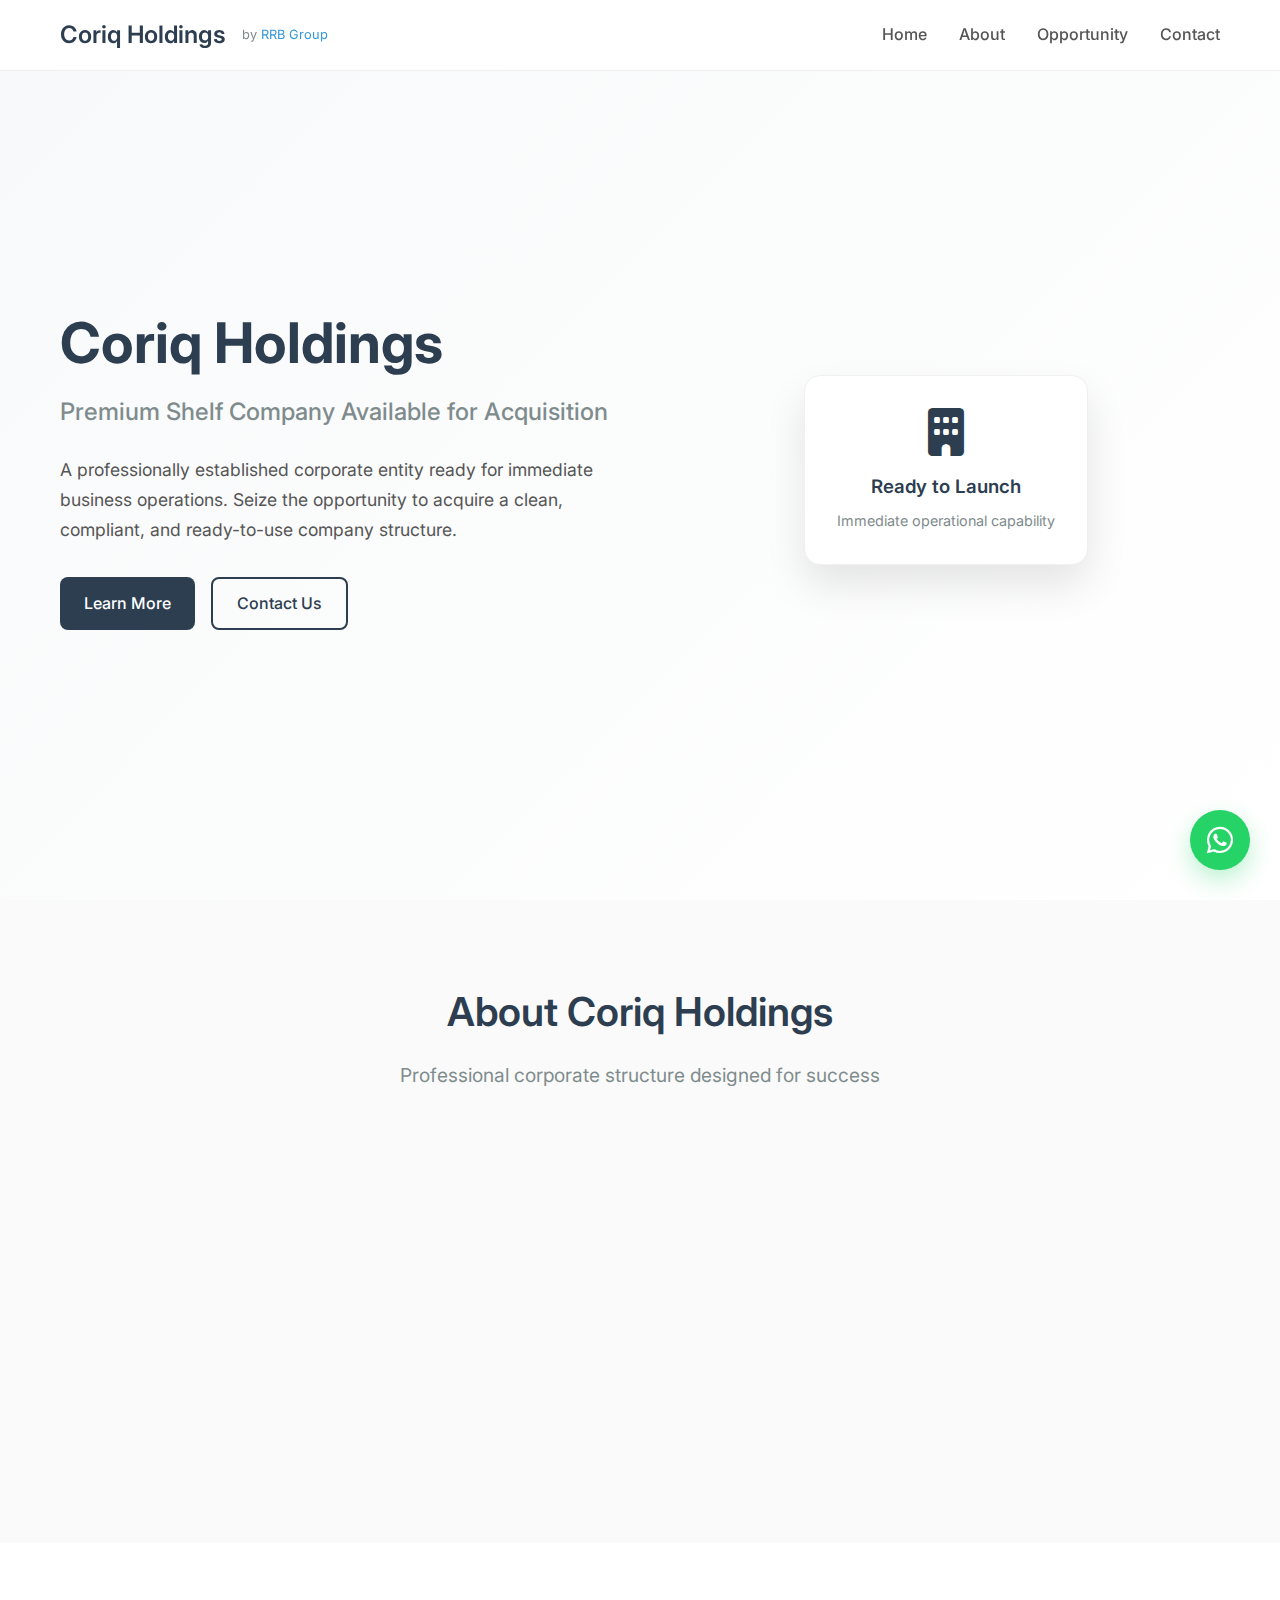
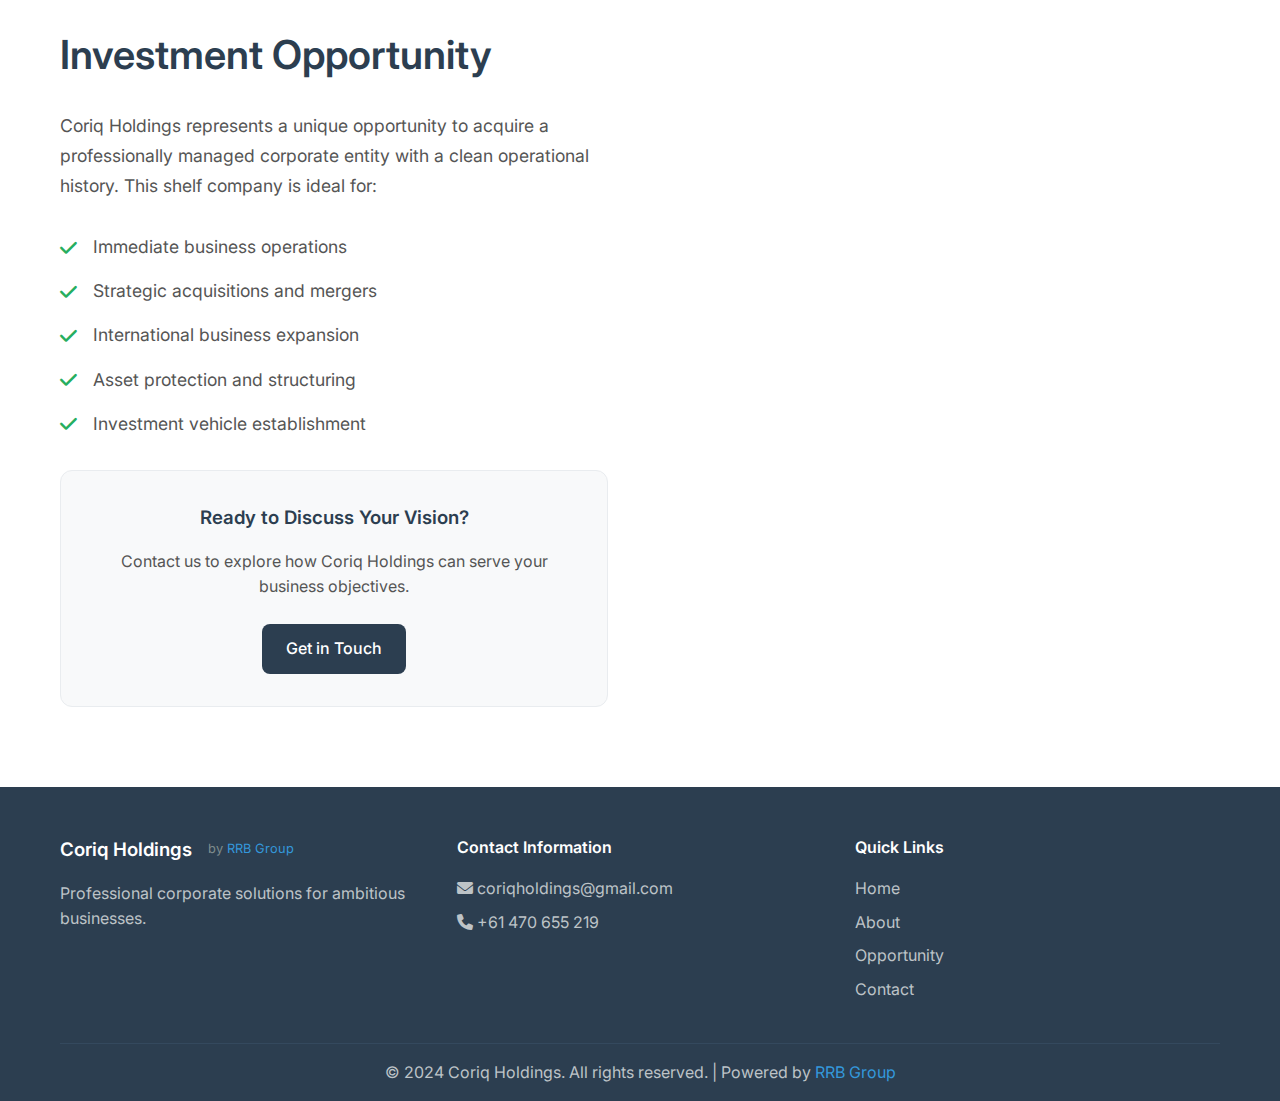
<file: index.html>
<!DOCTYPE html>
<html lang="en">
<head>
    <meta charset="UTF-8">
    <meta name="viewport" content="width=device-width, initial-scale=1.0">
    <title>Coriq Holdings - Premium Shelf Company for Sale</title>
    <link rel="stylesheet" href="styles.css">
    <link href="https://fonts.googleapis.com/css2?family=Inter:wght@300;400;500;600;700&display=swap" rel="stylesheet">
    <link rel="stylesheet" href="https://cdnjs.cloudflare.com/ajax/libs/font-awesome/6.0.0/css/all.min.css">
</head>
<body>
    <!-- Navigation -->
    <nav class="navbar">
        <div class="nav-container">
            <div class="nav-logo">
                <h2>Coriq Holdings <span class="rrb-brand">by <a href="https://www.rrbgroup.au/" target="_blank">RRB Group</a></span></h2>
            </div>
            <ul class="nav-menu">
                <li class="nav-item">
                    <a href="#home" class="nav-link">Home</a>
                </li>
                <li class="nav-item">
                    <a href="#about" class="nav-link">About</a>
                </li>
                <li class="nav-item">
                    <a href="#opportunity" class="nav-link">Opportunity</a>
                </li>
                <li class="nav-item">
                    <a href="contact.html" class="nav-link">Contact</a>
                </li>
            </ul>
            <div class="hamburger">
                <span class="bar"></span>
                <span class="bar"></span>
                <span class="bar"></span>
            </div>
        </div>
    </nav>

    <!-- Hero Section -->
    <section id="home" class="hero">
        <div class="hero-container">
            <div class="hero-content">
                <h1 class="hero-title">Coriq Holdings</h1>
                <p class="hero-subtitle">Premium Shelf Company Available for Acquisition</p>
                <p class="hero-description">
                    A professionally established corporate entity ready for immediate business operations. 
                    Seize the opportunity to acquire a clean, compliant, and ready-to-use company structure.
                </p>
                <div class="hero-buttons">
                    <a href="#opportunity" class="btn btn-primary">Learn More</a>
                    <a href="contact.html" class="btn btn-secondary">Contact Us</a>
                </div>
            </div>
            <div class="hero-visual">
                <div class="floating-card">
                    <i class="fas fa-building"></i>
                    <h3>Ready to Launch</h3>
                    <p>Immediate operational capability</p>
                </div>
            </div>
        </div>
    </section>

    <!-- About Section -->
    <section id="about" class="about">
        <div class="container">
            <div class="section-header">
                <h2>About Coriq Holdings</h2>
                <p>Professional corporate structure designed for success</p>
            </div>
            <div class="about-grid">
                <div class="about-card">
                    <div class="card-icon">
                        <i class="fas fa-shield-alt"></i>
                    </div>
                    <h3>Compliance Ready</h3>
                    <p>Fully compliant with all regulatory requirements and corporate governance standards.</p>
                </div>
                <div class="about-card">
                    <div class="card-icon">
                        <i class="fas fa-rocket"></i>
                    </div>
                    <h3>Immediate Launch</h3>
                    <p>No setup delays - ready for immediate business operations and transactions.</p>
                </div>
                <div class="about-card">
                    <div class="card-icon">
                        <i class="fas fa-chart-line"></i>
                    </div>
                    <h3>Growth Potential</h3>
                    <p>Clean financial history and structure optimized for business growth and expansion.</p>
                </div>
            </div>
        </div>
    </section>

    <!-- Opportunity Section -->
    <section id="opportunity" class="opportunity">
        <div class="container">
            <div class="opportunity-content">
                <div class="opportunity-text">
                    <h2>Investment Opportunity</h2>
                    <p class="opportunity-description">
                        Coriq Holdings represents a unique opportunity to acquire a professionally managed 
                        corporate entity with a clean operational history. This shelf company is ideal for:
                    </p>
                    <ul class="opportunity-list">
                        <li><i class="fas fa-check"></i> Immediate business operations</li>
                        <li><i class="fas fa-check"></i> Strategic acquisitions and mergers</li>
                        <li><i class="fas fa-check"></i> International business expansion</li>
                        <li><i class="fas fa-check"></i> Asset protection and structuring</li>
                        <li><i class="fas fa-check"></i> Investment vehicle establishment</li>
                    </ul>
                    <div class="cta-section">
                        <h3>Ready to Discuss Your Vision?</h3>
                        <p>Contact us to explore how Coriq Holdings can serve your business objectives.</p>
                        <a href="contact.html" class="btn btn-primary">Get in Touch</a>
                    </div>
                </div>
                <div class="opportunity-visual">
                    <div class="stats-card">
                        <div class="stat-item">
                            <span class="stat-number">100%</span>
                            <span class="stat-label">Compliant</span>
                        </div>
                        <div class="stat-item">
                            <span class="stat-number">0</span>
                            <span class="stat-label">Liabilities</span>
                        </div>
                        <div class="stat-item">
                            <span class="stat-number">Ready</span>
                            <span class="stat-label">To Operate</span>
                        </div>
                    </div>
                </div>
            </div>
        </div>
    </section>

    <!-- Footer -->
    <footer class="footer">
        <div class="container">
            <div class="footer-content">
                <div class="footer-section">
                    <h3>Coriq Holdings <span class="rrb-brand">by <a href="https://www.rrbgroup.au/" target="_blank">RRB Group</a></span></h3>
                    <p>Professional corporate solutions for ambitious businesses.</p>
                </div>
                <div class="footer-section">
                    <h4>Contact Information</h4>
                    <p><i class="fas fa-envelope"></i> coriqholdings@gmail.com</p>
                    <p><i class="fas fa-phone"></i> +61 470 655 219</p>
                </div>
                <div class="footer-section">
                    <h4>Quick Links</h4>
                    <ul>
                        <li><a href="#home">Home</a></li>
                        <li><a href="#about">About</a></li>
                        <li><a href="#opportunity">Opportunity</a></li>
                        <li><a href="contact.html">Contact</a></li>
                    </ul>
                </div>
            </div>
            <div class="footer-bottom">
                <p>&copy; 2024 Coriq Holdings. All rights reserved. | Powered by <a href="https://www.rrbgroup.au/" target="_blank">RRB Group</a></p>
            </div>
        </div>
    </footer>

    <!-- WhatsApp Float Button -->
    <a href="https://wa.me/61470655219" class="whatsapp-float" target="_blank">
        <i class="fab fa-whatsapp"></i>
    </a>

    <script src="script.js"></script>
</body>
</html>
</file>
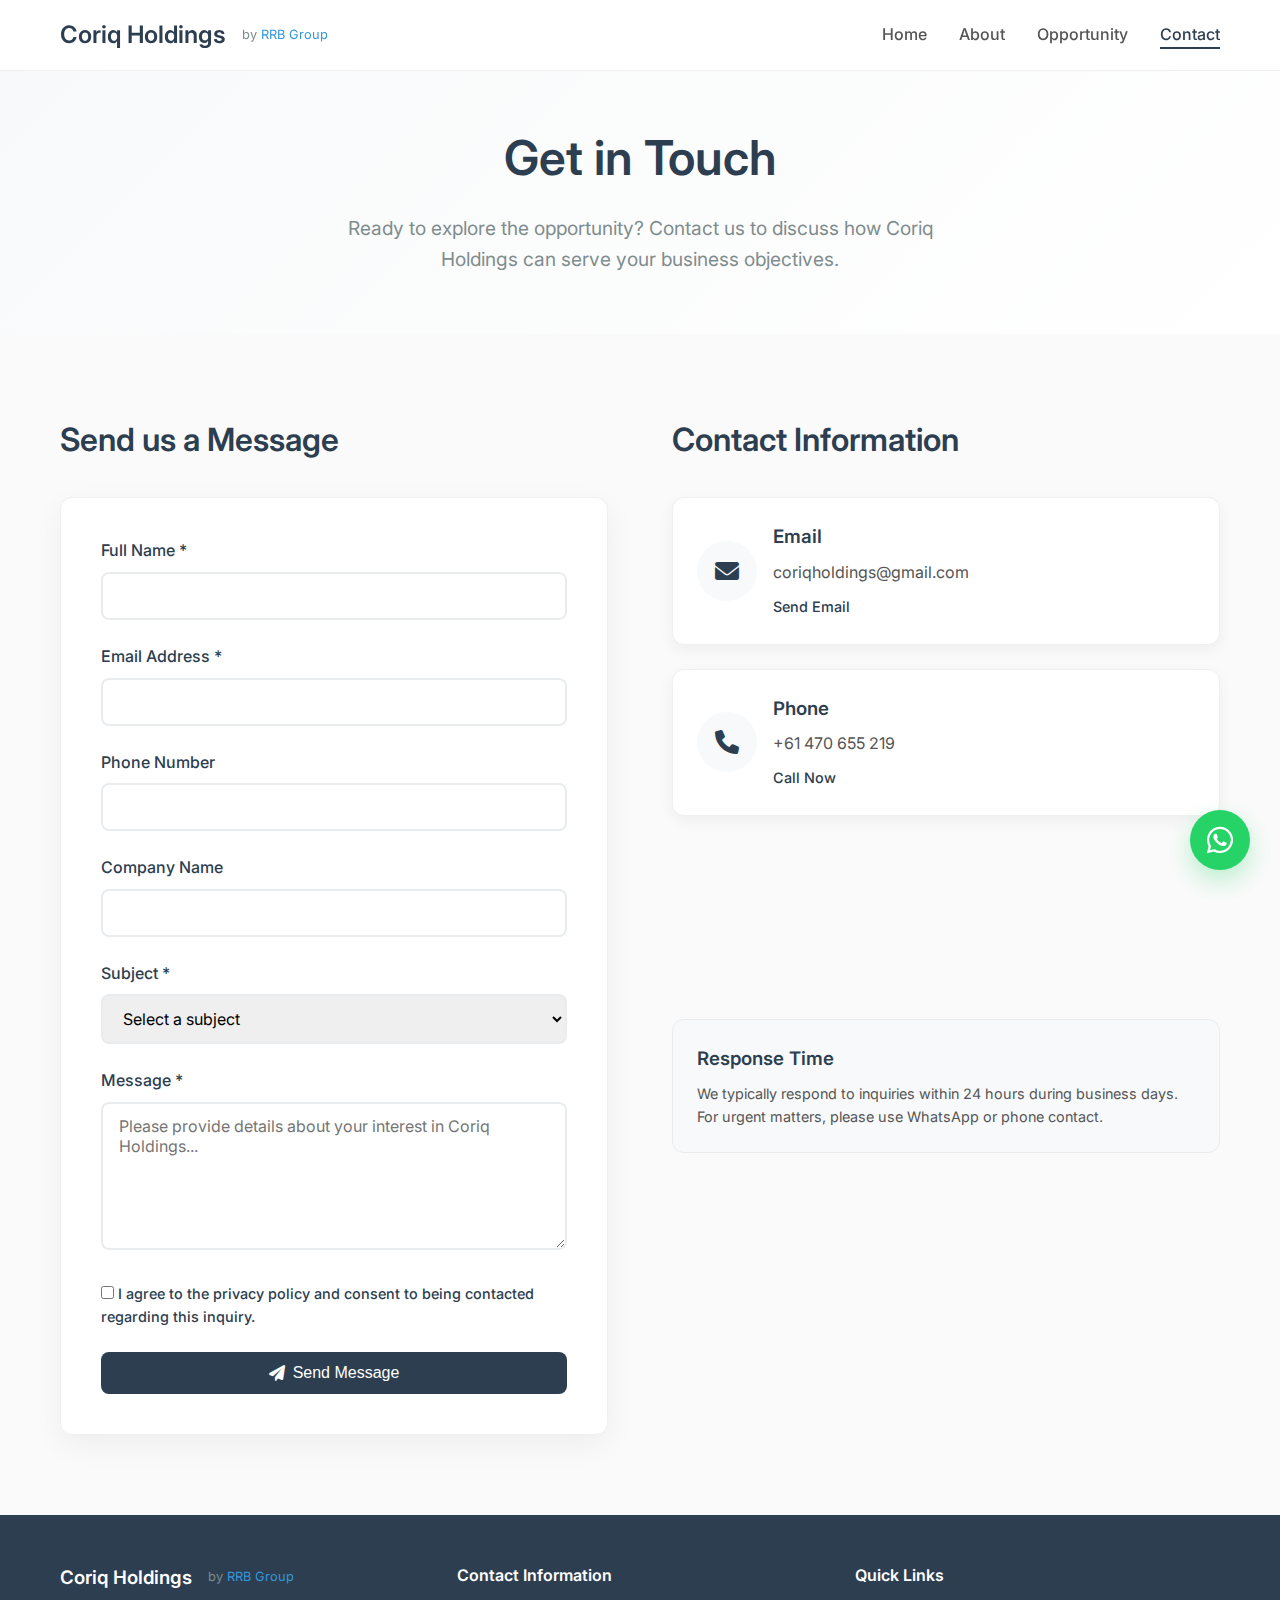
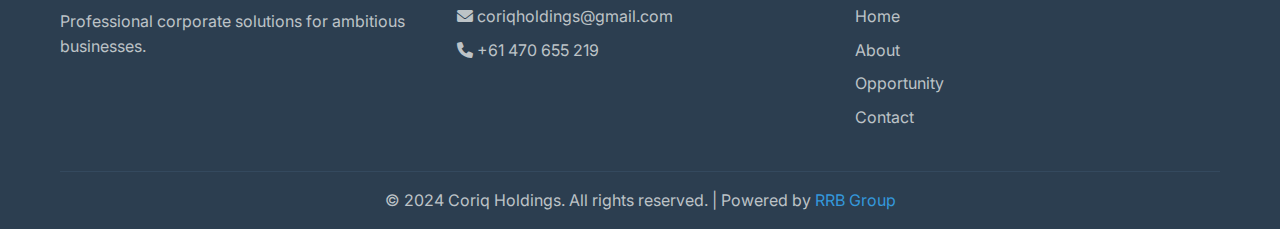
<file: contact.html>
<!DOCTYPE html>
<html lang="en">
<head>
    <meta charset="UTF-8">
    <meta name="viewport" content="width=device-width, initial-scale=1.0">
    <title>Contact Us - Coriq Holdings</title>
    <link rel="stylesheet" href="styles.css">
    <link href="https://fonts.googleapis.com/css2?family=Inter:wght@300;400;500;600;700&display=swap" rel="stylesheet">
    <link rel="stylesheet" href="https://cdnjs.cloudflare.com/ajax/libs/font-awesome/6.0.0/css/all.min.css">
</head>
<body>
    <!-- Navigation -->
    <nav class="navbar">
        <div class="nav-container">
            <div class="nav-logo">
                <h2>Coriq Holdings <span class="rrb-brand">by <a href="https://www.rrbgroup.au/" target="_blank">RRB Group</a></span></h2>
            </div>
            <ul class="nav-menu">
                <li class="nav-item">
                    <a href="index.html" class="nav-link">Home</a>
                </li>
                <li class="nav-item">
                    <a href="index.html#about" class="nav-link">About</a>
                </li>
                <li class="nav-item">
                    <a href="index.html#opportunity" class="nav-link">Opportunity</a>
                </li>
                <li class="nav-item">
                    <a href="contact.html" class="nav-link active">Contact</a>
                </li>
            </ul>
            <div class="hamburger">
                <span class="bar"></span>
                <span class="bar"></span>
                <span class="bar"></span>
            </div>
        </div>
    </nav>

    <!-- Contact Hero -->
    <section class="contact-hero">
        <div class="container">
            <div class="contact-hero-content">
                <h1>Get in Touch</h1>
                <p>Ready to explore the opportunity? Contact us to discuss how Coriq Holdings can serve your business objectives.</p>
            </div>
        </div>
    </section>

    <!-- Contact Section -->
    <section class="contact-section">
        <div class="container">
            <div class="contact-grid">
                <!-- Contact Form -->
                <div class="contact-form-container">
                    <h2>Send us a Message</h2>
                    <form class="contact-form" id="contactForm" action="mailto:coriqholdings@gmail.com" method="post" enctype="text/plain">
                        <div class="form-group">
                            <label for="name">Full Name *</label>
                            <input type="text" id="name" name="name" required>
                        </div>
                        
                        <div class="form-group">
                            <label for="email">Email Address *</label>
                            <input type="email" id="email" name="email" required>
                        </div>
                        
                        <div class="form-group">
                            <label for="phone">Phone Number</label>
                            <input type="tel" id="phone" name="phone">
                        </div>
                        
                        <div class="form-group">
                            <label for="company">Company Name</label>
                            <input type="text" id="company" name="company">
                        </div>
                        
                        <div class="form-group">
                            <label for="subject">Subject *</label>
                            <select id="subject" name="subject" required>
                                <option value="">Select a subject</option>
                                <option value="acquisition">Company Acquisition Inquiry</option>
                                <option value="partnership">Partnership Opportunity</option>
                                <option value="investment">Investment Discussion</option>
                                <option value="consultation">Business Consultation</option>
                                <option value="other">Other</option>
                            </select>
                        </div>
                        
                        <div class="form-group">
                            <label for="message">Message *</label>
                            <textarea id="message" name="message" rows="6" required placeholder="Please provide details about your interest in Coriq Holdings..."></textarea>
                        </div>
                        
                        <div class="form-group">
                            <label class="checkbox-label">
                                <input type="checkbox" id="privacy" name="privacy" required>
                                <span class="checkmark"></span>
                                I agree to the privacy policy and consent to being contacted regarding this inquiry.
                            </label>
                        </div>
                        
                        <button type="submit" class="btn btn-primary btn-full">
                            <i class="fas fa-paper-plane"></i>
                            Send Message
                        </button>
                    </form>
                </div>

                <!-- Contact Information -->
                <div class="contact-info">
                    <h2>Contact Information</h2>
                    <div class="contact-cards">
                        <div class="contact-card">
                            <div class="contact-icon">
                                <i class="fas fa-envelope"></i>
                            </div>
                            <div class="contact-details">
                                <h3>Email</h3>
                                <p>coriqholdings@gmail.com</p>
                                <a href="mailto:coriqholdings@gmail.com" class="contact-link">Send Email</a>
                            </div>
                        </div>
                        
                        <div class="contact-card">
                            <div class="contact-icon">
                                <i class="fas fa-phone"></i>
                            </div>
                            <div class="contact-details">
                                <h3>Phone</h3>
                                <p>+61 470 655 219</p>
                                <a href="tel:+61470655219" class="contact-link">Call Now</a>
                            </div>
                        </div>
                        
                        <div class="contact-card">
                            <div class="contact-icon">
                                <i class="fab fa-whatsapp"></i>
                            </div>
                            <div class="contact-details">
                                <h3>WhatsApp</h3>
                                <p>+61 470 655 219</p>
                                <a href="https://wa.me/61470655219" class="contact-link" target="_blank">Chat on WhatsApp</a>
                            </div>
                        </div>
                    </div>
                    
                    <div class="contact-note">
                        <h3>Response Time</h3>
                        <p>We typically respond to inquiries within 24 hours during business days. For urgent matters, please use WhatsApp or phone contact.</p>
                    </div>
                </div>
            </div>
        </div>
    </section>

    <!-- Footer -->
    <footer class="footer">
        <div class="container">
            <div class="footer-content">
                <div class="footer-section">
                    <h3>Coriq Holdings <span class="rrb-brand">by <a href="https://www.rrbgroup.au/" target="_blank">RRB Group</a></span></h3>
                    <p>Professional corporate solutions for ambitious businesses.</p>
                </div>
                <div class="footer-section">
                    <h4>Contact Information</h4>
                    <p><i class="fas fa-envelope"></i> coriqholdings@gmail.com</p>
                    <p><i class="fas fa-phone"></i> +61 470 655 219</p>
                </div>
                <div class="footer-section">
                    <h4>Quick Links</h4>
                    <ul>
                        <li><a href="index.html">Home</a></li>
                        <li><a href="index.html#about">About</a></li>
                        <li><a href="index.html#opportunity">Opportunity</a></li>
                        <li><a href="contact.html">Contact</a></li>
                    </ul>
                </div>
            </div>
            <div class="footer-bottom">
                <p>&copy; 2024 Coriq Holdings. All rights reserved. | Powered by <a href="https://www.rrbgroup.au/" target="_blank">RRB Group</a></p>
            </div>
        </div>
    </footer>

    <!-- WhatsApp Float Button -->
    <a href="https://wa.me/61470655219" class="whatsapp-float" target="_blank">
        <i class="fab fa-whatsapp"></i>
    </a>

    <script src="script.js"></script>
</body>
</html>
</file>
<file: styles.css>
/* Reset and Base Styles */
* {
    margin: 0;
    padding: 0;
    box-sizing: border-box;
}

body {
    font-family: 'Inter', sans-serif;
    line-height: 1.6;
    color: #333;
    background-color: #ffffff;
}

.container {
    max-width: 1200px;
    margin: 0 auto;
    padding: 0 20px;
}

/* Navigation */
.navbar {
    position: fixed;
    top: 0;
    width: 100%;
    background: rgba(255, 255, 255, 0.95);
    backdrop-filter: blur(10px);
    border-bottom: 1px solid #f0f0f0;
    z-index: 1000;
    transition: all 0.3s ease;
}

.nav-container {
    max-width: 1200px;
    margin: 0 auto;
    padding: 0 20px;
    display: flex;
    justify-content: space-between;
    align-items: center;
    height: 70px;
}

.nav-logo h2 {
    color: #2c3e50;
    font-weight: 600;
    font-size: 1.5rem;
    display: flex;
    align-items: center;
    gap: 0.5rem;
}

.rrb-brand {
    font-size: 0.8rem;
    font-weight: 400;
    color: #7f8c8d;
    margin-left: 0.5rem;
}

.rrb-brand a {
    color: #3498db;
    text-decoration: none;
    transition: color 0.3s ease;
}

.rrb-brand a:hover {
    color: #2980b9;
    text-decoration: underline;
}

.nav-menu {
    display: flex;
    list-style: none;
    gap: 2rem;
}

.nav-link {
    text-decoration: none;
    color: #555;
    font-weight: 500;
    transition: color 0.3s ease;
    position: relative;
}

.nav-link:hover,
.nav-link.active {
    color: #2c3e50;
}

.nav-link::after {
    content: '';
    position: absolute;
    width: 0;
    height: 2px;
    bottom: -5px;
    left: 0;
    background-color: #2c3e50;
    transition: width 0.3s ease;
}

.nav-link:hover::after,
.nav-link.active::after {
    width: 100%;
}

.hamburger {
    display: none;
    flex-direction: column;
    cursor: pointer;
}

.bar {
    width: 25px;
    height: 3px;
    background-color: #333;
    margin: 3px 0;
    transition: 0.3s;
}

/* Hero Section */
.hero {
    padding: 120px 0 80px;
    background: linear-gradient(135deg, #f8f9fa 0%, #ffffff 100%);
    min-height: 100vh;
    display: flex;
    align-items: center;
}

.hero-container {
    max-width: 1200px;
    margin: 0 auto;
    padding: 0 20px;
    display: grid;
    grid-template-columns: 1fr 1fr;
    gap: 4rem;
    align-items: center;
}

.hero-title {
    font-size: 3.5rem;
    font-weight: 700;
    color: #2c3e50;
    margin-bottom: 1rem;
    line-height: 1.2;
}

.hero-subtitle {
    font-size: 1.5rem;
    color: #7f8c8d;
    margin-bottom: 1.5rem;
    font-weight: 500;
}

.hero-description {
    font-size: 1.1rem;
    color: #555;
    margin-bottom: 2rem;
    line-height: 1.7;
}

.hero-buttons {
    display: flex;
    gap: 1rem;
    flex-wrap: wrap;
}

.btn {
    display: inline-flex;
    align-items: center;
    gap: 0.5rem;
    padding: 12px 24px;
    text-decoration: none;
    border-radius: 8px;
    font-weight: 500;
    transition: all 0.3s ease;
    border: none;
    cursor: pointer;
    font-size: 1rem;
}

.btn-primary {
    background: #2c3e50;
    color: white;
}

.btn-primary:hover {
    background: #34495e;
    transform: translateY(-2px);
    box-shadow: 0 10px 25px rgba(44, 62, 80, 0.2);
}

.btn-secondary {
    background: transparent;
    color: #2c3e50;
    border: 2px solid #2c3e50;
}

.btn-secondary:hover {
    background: #2c3e50;
    color: white;
    transform: translateY(-2px);
}

.btn-full {
    width: 100%;
    justify-content: center;
}

/* Hero Visual */
.hero-visual {
    display: flex;
    justify-content: center;
    align-items: center;
}

.floating-card {
    background: white;
    padding: 2rem;
    border-radius: 16px;
    box-shadow: 0 20px 40px rgba(0, 0, 0, 0.1);
    text-align: center;
    animation: float 6s ease-in-out infinite;
    border: 1px solid #f0f0f0;
}

.floating-card i {
    font-size: 3rem;
    color: #2c3e50;
    margin-bottom: 1rem;
}

.floating-card h3 {
    color: #2c3e50;
    margin-bottom: 0.5rem;
    font-weight: 600;
}

.floating-card p {
    color: #7f8c8d;
    font-size: 0.9rem;
}

@keyframes float {
    0%, 100% { transform: translateY(0px); }
    50% { transform: translateY(-20px); }
}

/* Section Styles */
.section-header {
    text-align: center;
    margin-bottom: 4rem;
}

.section-header h2 {
    font-size: 2.5rem;
    color: #2c3e50;
    margin-bottom: 1rem;
    font-weight: 600;
}

.section-header p {
    font-size: 1.2rem;
    color: #7f8c8d;
    max-width: 600px;
    margin: 0 auto;
}

/* About Section */
.about {
    padding: 80px 0;
    background: #fafafa;
}

.about-grid {
    display: grid;
    grid-template-columns: repeat(auto-fit, minmax(300px, 1fr));
    gap: 2rem;
}

.about-card {
    background: white;
    padding: 2.5rem;
    border-radius: 12px;
    text-align: center;
    box-shadow: 0 10px 30px rgba(0, 0, 0, 0.05);
    transition: transform 0.3s ease, box-shadow 0.3s ease;
    border: 1px solid #f0f0f0;
}

.about-card:hover {
    transform: translateY(-10px);
    box-shadow: 0 20px 40px rgba(0, 0, 0, 0.1);
}

.card-icon {
    width: 80px;
    height: 80px;
    background: #f8f9fa;
    border-radius: 50%;
    display: flex;
    align-items: center;
    justify-content: center;
    margin: 0 auto 1.5rem;
}

.card-icon i {
    font-size: 2rem;
    color: #2c3e50;
}

.about-card h3 {
    color: #2c3e50;
    margin-bottom: 1rem;
    font-weight: 600;
}

.about-card p {
    color: #555;
    line-height: 1.6;
}

/* Opportunity Section */
.opportunity {
    padding: 80px 0;
    background: white;
}

.opportunity-content {
    display: grid;
    grid-template-columns: 1fr 1fr;
    gap: 4rem;
    align-items: center;
}

.opportunity-text h2 {
    font-size: 2.5rem;
    color: #2c3e50;
    margin-bottom: 1.5rem;
    font-weight: 600;
}

.opportunity-description {
    font-size: 1.1rem;
    color: #555;
    margin-bottom: 2rem;
    line-height: 1.7;
}

.opportunity-list {
    list-style: none;
    margin-bottom: 2rem;
}

.opportunity-list li {
    display: flex;
    align-items: center;
    gap: 1rem;
    margin-bottom: 1rem;
    color: #555;
    font-size: 1.1rem;
}

.opportunity-list i {
    color: #27ae60;
    font-size: 1.2rem;
}

.cta-section {
    background: #f8f9fa;
    padding: 2rem;
    border-radius: 12px;
    text-align: center;
    border: 1px solid #e9ecef;
}

.cta-section h3 {
    color: #2c3e50;
    margin-bottom: 1rem;
    font-weight: 600;
}

.cta-section p {
    color: #555;
    margin-bottom: 1.5rem;
}

/* Stats Card */
.stats-card {
    background: white;
    padding: 2rem;
    border-radius: 16px;
    box-shadow: 0 20px 40px rgba(0, 0, 0, 0.1);
    border: 1px solid #f0f0f0;
}

.stat-item {
    text-align: center;
    padding: 1.5rem;
    border-bottom: 1px solid #f0f0f0;
}

.stat-item:last-child {
    border-bottom: none;
}

.stat-number {
    display: block;
    font-size: 2.5rem;
    font-weight: 700;
    color: #2c3e50;
    margin-bottom: 0.5rem;
}

.stat-label {
    color: #7f8c8d;
    font-weight: 500;
    text-transform: uppercase;
    letter-spacing: 1px;
    font-size: 0.9rem;
}

/* Contact Hero */
.contact-hero {
    padding: 120px 0 60px;
    background: linear-gradient(135deg, #f8f9fa 0%, #ffffff 100%);
    text-align: center;
}

.contact-hero-content h1 {
    font-size: 3rem;
    color: #2c3e50;
    margin-bottom: 1rem;
    font-weight: 600;
}

.contact-hero-content p {
    font-size: 1.2rem;
    color: #7f8c8d;
    max-width: 600px;
    margin: 0 auto;
}

/* Contact Section */
.contact-section {
    padding: 80px 0;
    background: #fafafa;
}

.contact-grid {
    display: grid;
    grid-template-columns: 1fr 1fr;
    gap: 4rem;
}

.contact-form-container h2,
.contact-info h2 {
    color: #2c3e50;
    margin-bottom: 2rem;
    font-weight: 600;
    font-size: 2rem;
}

/* Contact Form */
.contact-form {
    background: white;
    padding: 2.5rem;
    border-radius: 12px;
    box-shadow: 0 10px 30px rgba(0, 0, 0, 0.05);
    border: 1px solid #f0f0f0;
}

.form-group {
    margin-bottom: 1.5rem;
}

.form-group label {
    display: block;
    margin-bottom: 0.5rem;
    color: #2c3e50;
    font-weight: 500;
}

.form-group input,
.form-group select,
.form-group textarea {
    width: 100%;
    padding: 12px 16px;
    border: 2px solid #e9ecef;
    border-radius: 8px;
    font-size: 1rem;
    transition: border-color 0.3s ease;
    font-family: inherit;
}

.form-group input:focus,
.form-group select:focus,
.form-group textarea:focus {
    outline: none;
    border-color: #2c3e50;
}

.form-group textarea {
    resize: vertical;
    min-height: 120px;
}

/* Checkbox Style */
.checkbox-label {
    display: flex;
    align-items: flex-start;
    gap: 0.75rem;
    cursor: pointer;
    font-size: 0.9rem;
    color: #555;
}

.checkbox-label input[type="checkbox"] {
    width: auto;
    margin-top: 0.25rem;
}

/* Contact Info */
.contact-cards {
    display: flex;
    flex-direction: column;
    gap: 1.5rem;
}

.contact-card {
    background: white;
    padding: 1.5rem;
    border-radius: 12px;
    display: flex;
    align-items: center;
    gap: 1rem;
    box-shadow: 0 5px 15px rgba(0, 0, 0, 0.05);
    border: 1px solid #f0f0f0;
    transition: transform 0.3s ease;
}

.contact-card:hover {
    transform: translateY(-5px);
}

.contact-icon {
    width: 60px;
    height: 60px;
    background: #f8f9fa;
    border-radius: 50%;
    display: flex;
    align-items: center;
    justify-content: center;
    flex-shrink: 0;
}

.contact-icon i {
    font-size: 1.5rem;
    color: #2c3e50;
}

.contact-details h3 {
    color: #2c3e50;
    margin-bottom: 0.5rem;
    font-weight: 600;
}

.contact-details p {
    color: #555;
    margin-bottom: 0.5rem;
}

.contact-link {
    color: #2c3e50;
    text-decoration: none;
    font-weight: 500;
    font-size: 0.9rem;
    transition: color 0.3s ease;
}

.contact-link:hover {
    color: #34495e;
}

.contact-note {
    background: #f8f9fa;
    padding: 1.5rem;
    border-radius: 12px;
    margin-top: 2rem;
    border: 1px solid #e9ecef;
}

.contact-note h3 {
    color: #2c3e50;
    margin-bottom: 0.5rem;
    font-weight: 600;
}

.contact-note p {
    color: #555;
    font-size: 0.9rem;
}

/* Footer */
.footer {
    background: #2c3e50;
    color: white;
    padding: 3rem 0 1rem;
}

.footer-content {
    display: grid;
    grid-template-columns: repeat(auto-fit, minmax(250px, 1fr));
    gap: 2rem;
    margin-bottom: 2rem;
}

.footer-section h3,
.footer-section h4 {
    margin-bottom: 1rem;
    font-weight: 600;
}

.footer-section h3 {
    display: flex;
    align-items: center;
    gap: 0.5rem;
    flex-wrap: wrap;
}

.footer-section p {
    color: #bdc3c7;
    margin-bottom: 0.5rem;
}

.footer-section ul {
    list-style: none;
}

.footer-section ul li {
    margin-bottom: 0.5rem;
}

.footer-section ul li a {
    color: #bdc3c7;
    text-decoration: none;
    transition: color 0.3s ease;
}

.footer-section ul li a:hover {
    color: white;
}

.footer-bottom {
    border-top: 1px solid #34495e;
    padding-top: 1rem;
    text-align: center;
    color: #bdc3c7;
}

.footer-bottom a {
    color: #3498db;
    text-decoration: none;
    transition: color 0.3s ease;
}

.footer-bottom a:hover {
    color: #2980b9;
    text-decoration: underline;
}

/* WhatsApp Float Button */
.whatsapp-float {
    position: fixed;
    bottom: 30px;
    right: 30px;
    width: 60px;
    height: 60px;
    background: #25d366;
    color: white;
    border-radius: 50%;
    text-align: center;
    font-size: 30px;
    box-shadow: 0 10px 25px rgba(37, 211, 102, 0.3);
    z-index: 1000;
    display: flex;
    align-items: center;
    justify-content: center;
    text-decoration: none;
    transition: all 0.3s ease;
    animation: pulse 2s infinite;
}

.whatsapp-float:hover {
    transform: scale(1.1);
    box-shadow: 0 15px 35px rgba(37, 211, 102, 0.4);
}

@keyframes pulse {
    0% { box-shadow: 0 10px 25px rgba(37, 211, 102, 0.3); }
    50% { box-shadow: 0 10px 25px rgba(37, 211, 102, 0.6); }
    100% { box-shadow: 0 10px 25px rgba(37, 211, 102, 0.3); }
}

/* Responsive Design */
@media (max-width: 768px) {
    .hamburger {
        display: flex;
    }
    
    .nav-menu {
        position: fixed;
        left: -100%;
        top: 70px;
        flex-direction: column;
        background-color: white;
        width: 100%;
        text-align: center;
        transition: 0.3s;
        box-shadow: 0 10px 27px rgba(0, 0, 0, 0.05);
        padding: 2rem 0;
    }
    
    .nav-menu.active {
        left: 0;
    }
    
    .nav-logo h2 {
        font-size: 1.2rem;
        flex-direction: column;
        align-items: flex-start;
        gap: 0.25rem;
    }
    
    .rrb-brand {
        font-size: 0.7rem;
        margin-left: 0;
    }
    
    .hero-container {
        grid-template-columns: 1fr;
        text-align: center;
        gap: 2rem;
    }
    
    .hero-title {
        font-size: 2.5rem;
    }
    
    .hero-buttons {
        justify-content: center;
    }
    
    .opportunity-content {
        grid-template-columns: 1fr;
        gap: 2rem;
    }
    
    .contact-grid {
        grid-template-columns: 1fr;
        gap: 2rem;
    }
    
    .about-grid {
        grid-template-columns: 1fr;
    }
    
    .section-header h2 {
        font-size: 2rem;
    }
    
    .contact-hero-content h1 {
        font-size: 2.5rem;
    }
    
    .footer-section h3 {
        flex-direction: column;
        align-items: flex-start;
        gap: 0.25rem;
    }
}

@media (max-width: 480px) {
    .hero-title {
        font-size: 2rem;
    }
    
    .hero-subtitle {
        font-size: 1.2rem;
    }
    
    .btn {
        padding: 10px 20px;
        font-size: 0.9rem;
    }
    
    .contact-form {
        padding: 1.5rem;
    }
    
    .whatsapp-float {
        width: 50px;
        height: 50px;
        font-size: 25px;
        bottom: 20px;
        right: 20px;
    }
}
</file>
